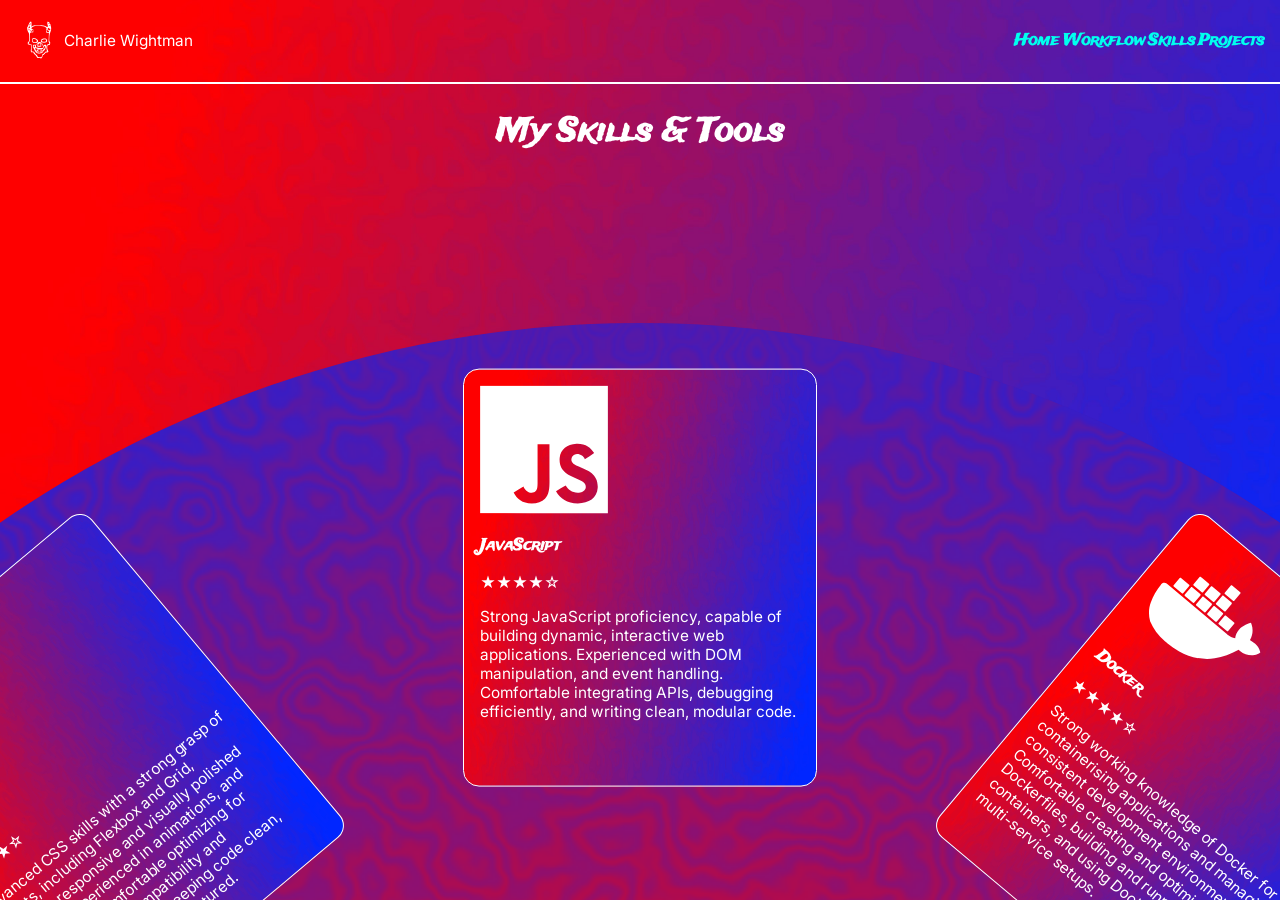
<file: pages/skills.html>
<!DOCTYPE html>
<html lang="en">
<head>
    <meta charset="UTF-8">
    <meta name="viewport" content="width=device-width, initial-scale=1.0">
    <title>Charlie Wightman - My Skills</title>
    <link rel="stylesheet" href="../css/styles.css">
    <link rel="stylesheet" href="../css/skills.css">    
</head>
<body class="skills-page">
   <header>
        <div>
            <svg version="1.1" xmlns="http://www.w3.org/2000/svg" viewBox="0 0 150 150">
                <path d="M0 0 C1.32 0 2.64 0 4 0 C4.71033431 5.52967941 5.30267176 10.49983036 4 16 C4.763125 15.360625 5.52625 14.72125 6.3125 14.0625 C11.820025 9.83579476 17.90914011 10.81616576 24.5625 10.8125 C26.27663086 10.79413086 26.27663086 10.79413086 28.02539062 10.77539062 C36.86024047 10.76023651 45.50580794 10.84774296 53 16 C53.66 16 54.32 16 55 16 C55.33 14.35 55.66 12.7 56 11 C55.01 10.67 54.02 10.34 53 10 C53.66 10 54.32 10 55 10 C54.505 9.01 54.505 9.01 54 8 C53.86584528 5.3276379 53.95681459 2.67749512 54 0 C56.375 0.3125 56.375 0.3125 59 1 C61 4 61 4 61 7 C61.99 7.33 62.98 7.66 64 8 C64 9.32 64 10.64 64 12 C64.350625 12.845625 64.70125 13.69125 65.0625 14.5625 C66.89435951 21.27931822 65.76444999 27.36410053 63.00390625 33.6484375 C60.6930419 39.22955033 60.2378068 44.3819537 60.0625 50.375 C60.00771484 51.34566406 59.95292969 52.31632812 59.89648438 53.31640625 C59.68888577 58.5974235 59.77657869 60.756821 63 65 C62.6875 68.75 62.6875 68.75 62 72 C58.04 72.99 58.04 72.99 54 74 C53.4517596 83.43857544 53.4517596 83.43857544 57 92 C57.33 92.66 57.66 93.32 58 94 C57.01 94 56.02 94 55 94 C55 94.66 55 95.32 55 96 C53.88625 96.0825 52.7725 96.165 51.625 96.25 C47.94246056 96.57873787 47.94246056 96.57873787 46.5625 99.0625 C46.2840625 100.0215625 46.2840625 100.0215625 46 101 C45.34 101 44.68 101 44 101 C44 101.66 44 102.32 44 103 C42.02 103.495 42.02 103.495 40 104 C39.71125 105.093125 39.4225 106.18625 39.125 107.3125 C38 111 38 111 36 114 C33.5 114.3125 33.5 114.3125 31 114 C30.01 113.01 30.01 113.01 29 112 C28.67 112.33 28.34 112.66 28 113 C25.625 113.328125 25.625 113.328125 23 113 C21.375 111.171875 21.375 111.171875 20 108.75 C17.70664615 104.9671483 15.50295607 102.72452138 12 100 C10.6875 97.25 10.6875 97.25 10 95 C7.69 95 5.38 95 3 95 C1.875 88.375 1.875 88.375 3 85 C3.09247381 83.52313889 3.12999071 82.04224499 3.125 80.5625 C3.12757812 79.80066406 3.13015625 79.03882812 3.1328125 78.25390625 C3.00276015 76.04684141 2.60856199 74.12030724 2 72 C0.88625 71.855625 -0.2275 71.71125 -1.375 71.5625 C-5 71 -5 71 -7 70 C-7.1875 67.125 -7.1875 67.125 -7 64 C-6.01 63.34 -5.02 62.68 -4 62 C-2.47906566 57.43719699 -2.77460517 52.90455432 -2.75 48.125 C-2.729375 47.13113281 -2.70875 46.13726562 -2.6875 45.11328125 C-2.65925021 39.83763289 -2.68902476 36.3359946 -6 32 C-8.06785479 27.10692797 -9.65441066 22.36616744 -9 17 C-8.34 16.34 -7.68 15.68 -7 15 C-6.731875 14.154375 -6.46375 13.30875 -6.1875 12.4375 C-4.64501784 7.97242005 -2.37056233 4.07157652 0 0 Z M56 3 C56.33 4.65 56.66 6.3 57 8 C57.33 7.01 57.66 6.02 58 5 C57.34 4.34 56.68 3.68 56 3 Z M1 5 C-0.36176581 6.98075027 -1.69593116 8.98079663 -3 11 C-2.01 11 -1.02 11 0 11 C0.66 9.02 1.32 7.04 2 5 C1.67 5 1.34 5 1 5 Z M59 10 C59 10.99 59 11.98 59 13 C59.66 13 60.32 13 61 13 C60.67 12.01 60.34 11.02 60 10 C59.67 10 59.34 10 59 10 Z M5 19 C4.67 19.99 4.34 20.98 4 22 C5.98 22.66 7.96 23.32 10 24 C10 26.97 10 29.94 10 33 C6.7 33.66 3.4 34.32 0 35 C-0.01981934 35.76666992 -0.03963867 36.53333984 -0.06005859 37.32324219 C-0.15535446 40.79917219 -0.26501598 44.27450506 -0.375 47.75 C-0.4059375 48.9565625 -0.436875 50.163125 -0.46875 51.40625 C-0.52675781 53.14648438 -0.52675781 53.14648438 -0.5859375 54.921875 C-0.63306885 56.52434082 -0.63306885 56.52434082 -0.68115234 58.15917969 C-1.12655168 62.12753088 -2.19657394 64.19657394 -5 67 C-1.55930376 69.29379749 -0.27709699 70 4 70 C4.84191782 72.9248633 5.11819313 75.50741656 5.09765625 78.546875 C5.09443359 79.39121094 5.09121094 80.23554687 5.08789062 81.10546875 C5.07951172 81.97816406 5.07113281 82.85085937 5.0625 83.75 C5.05798828 84.63816406 5.05347656 85.52632813 5.04882812 86.44140625 C5.037074 88.62767329 5.02064249 90.81380179 5 93 C5.92554688 92.92136719 6.85109375 92.84273438 7.8046875 92.76171875 C11 93 11 93 12.7578125 94.64453125 C13.20898438 95.35996094 13.66015625 96.07539062 14.125 96.8125 C16.14723714 99.94868133 18.02751421 101.7735963 21 104 C22.55821895 106.24595139 23.71851404 108.57433015 25 111 C26.670625 110.690625 26.670625 110.690625 28.375 110.375 C29.57125 110.25125 30.7675 110.1275 32 110 C32.99 110.99 32.99 110.99 34 112 C36.83374881 108.79663178 37.5205537 106.21912747 38 102 C39.98 101.505 39.98 101.505 42 101 C42 100.34 42 99.68 42 99 C42.99 98.67 43.98 98.34 45 98 C45.268125 97.34 45.53625 96.68 45.8125 96 C46.4003125 95.01 46.4003125 95.01 47 94 C50.125 93.25 50.125 93.25 53 93 C52.855625 92.38125 52.71125 91.7625 52.5625 91.125 C50.03250478 77.069471 50.03250478 77.069471 53 72 C55.30268125 70.60459639 57.41572499 69.861425 60 69 C60.2773501 65.81509993 60.2773501 65.81509993 58 63 C57.86474609 59.99731445 57.86474609 59.99731445 58.0234375 56.36328125 C58.075 55.06455078 58.1265625 53.76582031 58.1796875 52.42773438 C58.24456451 51.05597882 58.30967163 49.68423413 58.375 48.3125 C58.43325621 46.92907674 58.49055915 45.54561298 58.546875 44.16210938 C58.68852876 40.77422369 58.83996154 37.38705896 59 34 C56.36 34 53.72 34 51 34 C49.81994818 30.31233808 49.79006028 26.84889483 50 23 C50.66 22.01 51.32 21.02 52 20 C47.06255557 14.51395064 42.14079659 13.63722265 35 13 C31.60282513 12.8449042 28.21285715 12.81503569 24.8125 12.8125 C23.49862305 12.79413086 23.49862305 12.79413086 22.15820312 12.77539062 C14.92650339 12.75894248 10.46107556 13.99401407 5 19 Z M-1 14 C-4.22404978 15.66954819 -4.22404978 15.66954819 -4.6875 18.625 C-4.790625 19.40875 -4.89375 20.1925 -5 21 C-3.35 20.01 -1.7 19.02 0 18 C-0.33 16.68 -0.66 15.36 -1 14 Z M57 19 C56.01 20.485 56.01 20.485 55 22 C55.99 23.65 56.98 25.3 58 27 C59.65 26.67 61.3 26.34 63 26 C63 24.68 63 23.36 63 22 C62.38125 21.87625 61.7625 21.7525 61.125 21.625 C59 21 59 21 57 19 Z M-5 24 C-4.34 25.32 -3.68 26.64 -3 28 C-2.67 26.35 -2.34 24.7 -2 23 C-3.2236068 22.9254644 -3.2236068 22.9254644 -5 24 Z M6 25 C5.731875 25.94875 5.46375 26.8975 5.1875 27.875 C4 31 4 31 1 33 C3.40877257 32.88658466 3.40877257 32.88658466 6 32 C7.95335182 29.66209929 7.95335182 29.66209929 9 27 C8.67 26.34 8.34 25.68 8 25 C7.34 25 6.68 25 6 25 Z M51 25 C51.65585189 28.60992379 51.65585189 28.60992379 53 32 C54.98 32 56.96 32 59 32 C59 31.01 59 30.02 59 29 C58.01 28.67 57.02 28.34 56 28 C54.8125 25.9375 54.8125 25.9375 54 24 C52.7763932 23.9254644 52.7763932 23.9254644 51 25 Z M2 26 C1.34 27.32 0.68 28.64 0 30 C0.99 29.67 1.98 29.34 3 29 C2.67 28.01 2.34 27.02 2 26 Z " fill="#FFFFFF" transform="translate(44,18)"></path>
                <path d="M0 0 C0.79953138 3.28696233 1.09658936 4.71023192 0 8 C6.5593163 10.44067583 13.05451138 10.41770071 20 10 C20.66 9.67 21.32 9.34 22 9 C22.12375 8.05125 22.2475 7.1025 22.375 6.125 C23 3 23 3 24.75 1.125 C27.36304771 -0.18152386 29.11533524 -0.24038873 32 0 C31.610606 5.92147422 30.83843669 10.74363577 28 16 C26.68662604 17.0260734 25.35335895 18.02727325 24 19 C23.38125 20.5159375 23.38125 20.5159375 22.75 22.0625 C21 25 21 25 17.375 26.375 C15.92390173 26.62887539 14.46387981 26.83509153 13 27 C12.22527344 27.09410156 11.45054688 27.18820313 10.65234375 27.28515625 C6.71144367 27.5417424 4.64255078 27.4333482 1.3125 25.1875 C-1.38858612 21.46438129 -3.55035228 17.60222385 -5.66796875 13.5234375 C-7.01672337 10.86426886 -7.01672337 10.86426886 -9 8 C-9.07905064 5.66800612 -9.08798769 3.33167378 -9 1 C-6.04335481 -0.4783226 -3.25770263 -0.06032783 0 0 Z M-7 3 C-6.67 4.65 -6.34 6.3 -6 8 C-5.01 7.67 -4.02 7.34 -3 7 C-2.67 5.35 -2.34 3.7 -2 2 C-4.9254644 1.7763932 -4.9254644 1.7763932 -7 3 Z M28 4 C27.01 4.33 26.02 4.66 25 5 C23.77030122 8.51190809 23.77030122 8.51190809 23 12 C21.35 12.33 19.7 12.66 18 13 C18.66 14.32 19.32 15.64 20 17 C20.66 17 21.32 17 22 17 C22 16.34 22 15.68 22 15 C22.598125 14.79375 23.19625 14.5875 23.8125 14.375 C26.86989799 12.45320698 27.71312126 10.31879254 29 7 C28.67 6.01 28.34 5.02 28 4 Z M-3 11 C-1.68 13.64 -0.36 16.28 1 19 C1.66 18.67 2.32 18.34 3 18 C3 17.34 3 16.68 3 16 C4.32 15.34 5.64 14.68 7 14 C3.99382731 10.99382731 1.17618402 11.40414684 -3 11 Z M8 14 C7.01 15.485 7.01 15.485 6 17 C6.33 17.66 6.66 18.32 7 19 C7.66 19 8.32 19 9 19 C9 17.35 9 15.7 9 14 C8.67 14 8.34 14 8 14 Z M10 14 C10 15.65 10 17.3 10 19 C10.99 19 11.98 19 13 19 C13 17.68 13 16.36 13 15 C12.01 14.67 11.02 14.34 10 14 Z M14 14 C14 15.65 14 17.3 14 19 C15.32 18.67 16.64 18.34 18 18 C17.67 16.68 17.34 15.36 17 14 C16.01 14 15.02 14 14 14 Z M19 18 C18.67 19.65 18.34 21.3 18 23 C19.54166642 21.62514468 19.54166642 21.62514468 21 20 C21 19.34 21 18.68 21 18 C20.34 18 19.68 18 19 18 Z M3 19 C3 20.32 3 21.64 3 23 C3.66 23.33 4.32 23.66 5 24 C5.33 22.68 5.66 21.36 6 20 C5.01 19.67 4.02 19.34 3 19 Z M7 20 C6.67 21.65 6.34 23.3 6 25 C6.66 25 7.32 25 8 25 C8.33 23.35 8.66 21.7 9 20 C8.34 20 7.68 20 7 20 Z M10 20 C9.67 21.65 9.34 23.3 9 25 C10.32 24.67 11.64 24.34 13 24 C13 22.68 13 21.36 13 20 C12.01 20 11.02 20 10 20 Z M14 20 C14 21.32 14 22.64 14 24 C14.99 24 15.98 24 17 24 C17 22.68 17 21.36 17 20 C16.01 20 15.02 20 14 20 Z " fill="#FFFFFF" transform="translate(62,90)"></path>
                <path d="M0 0 C5.23297795 0.5232978 8.0328457 2.6578457 11.6875 6.3125 C12.75 8.375 12.75 8.375 12.75 11 C11.75 13.375 11.75 13.375 9.6875 14.6875 C5.19829154 15.73816581 0.7448268 16.4548008 -3.47265625 14.171875 C-5.25 12.375 -5.25 12.375 -5.7109375 9.96484375 C-5.68257812 9.08957031 -5.65421875 8.21429688 -5.625 7.3125 C-5.61210938 6.43464844 -5.59921875 5.55679688 -5.5859375 4.65234375 C-5.02239858 0.83207409 -3.71740253 0.42893106 0 0 Z M-1.25 2.375 C-3.53930236 4.25638759 -3.53930236 4.25638759 -3.625 7.3125 C-3.52922547 10.39933444 -3.52922547 10.39933444 -1.625 12.3125 C1.54531594 13.73079924 3.43784001 13.23904174 6.75 12.375 C7.41 12.045 8.07 11.715 8.75 11.375 C8.79510361 8.99602997 8.79510361 8.99602997 7.75 6.375 C5.09257905 4.2851187 2.21449449 2.375 -1.25 2.375 Z " fill="#FFFFFF" transform="translate(56.25,68.625)"></path>
                <path d="M0 0 C2.54580552 2.08293179 2.87753073 3.37234501 3.5 6.5625 C3 9 3 9 1.0625 10.8125 C-4.04830626 12.7942412 -8.87047232 12.69535598 -14.0625 11 C-14.701875 10.67 -15.34125 10.34 -16 10 C-16.25 7.1875 -16.25 7.1875 -16 4 C-11.60317239 -0.39682761 -5.91380173 -0.79291196 0 0 Z M-13 5 C-13.33 5.66 -13.66 6.32 -14 7 C-9.22169095 9.91360308 -6.44893869 10.19876651 -1 9 C-0.30840599 7.15274948 -0.30840599 7.15274948 0 5 C-0.66 4.01 -1.32 3.02 -2 2 C-6.35040772 1.27493205 -9.29050036 2.80802294 -13 5 Z " fill="#FFFFFF" transform="translate(94,71)"></path>
                <path d="M0 0 C2.31 0 4.62 0 7 0 C8.5912689 4.873261 9.21192221 8.80790596 9 14 C4.9472484 14.98248524 1.16138263 15.08159574 -3 15 C-3.36263859 9.1977825 -2.25684543 5.36000789 0 0 Z M0 7 C-0.88658466 9.59122743 -0.88658466 9.59122743 -1 12 C1.64 12 4.28 12 7 12 C6.67 9.36 6.34 6.72 6 4 C3.61921606 4 1.82996365 5.67327635 0 7 Z " fill="#FFFFFF" transform="translate(70,81)"></path>
                <path d="M0 0 C2.61047801 1.305239 2.68066423 2.35826574 3.625 5.0625 C3.88539062 5.79597656 4.14578125 6.52945313 4.4140625 7.28515625 C4.60742188 7.85105469 4.80078125 8.41695312 5 9 C4.34 9 3.68 9 3 9 C0 2.25 0 2.25 0 0 Z " fill="#FFFFFF" transform="translate(79,83)"></path>
                <path d="M0 0 C0.33 0.99 0.66 1.98 1 3 C-0.9375 5.6875 -0.9375 5.6875 -3 8 C-2.45276317 4.62537285 -1.9451 2.91765 0 0 Z " fill="#FFFFFF" transform="translate(67,83)"></path>
            </svg>
            <p>Charlie Wightman</p>
        </div>
        <ul>
            <li><a href="../index.html">Home</a></li>
            <li><a href="workflow.html">Workflow</a></li>
            <li><a href="#">Skills</a></li>
            <li><a href="projects.html">Projects</a></li>
        </ul>
    </header>
    <main>
        <h1>My Skills & Tools</h1>
        <section class="skills-wheel">
            <article class="card skill" tabindex="0">
                <svg fill="#000000" version="1.1" xmlns="http://www.w3.org/2000/svg" xmlns:xlink="http://www.w3.org/1999/xlink" width="800px" height="800px" viewBox="0 0 512 512" enable-background="new 0 0 512 512" xml:space="preserve">
                    <g id="5151e0c8492e5103c096af88a51e75c7">
                        <path display="inline" fill-rule="evenodd" clip-rule="evenodd" d="M1.008,0.5C0.438,0.583,0.48,1.27,0.521,1.958
                        c0,169.668,0,339.31,0,508.974c169.364,1.135,340.808,0.162,510.979,0.486c0-170.309,0-340.61,0-510.918
                        C341.342,0.5,171.167,0.5,1.008,0.5z M259.893,452.167c-11.822,11.919-30.478,18.938-53.429,18.938
                        c-37.643,0-58.543-18.34-71.884-43.711c12.842-8.2,25.966-16.122,39.344-23.795c5.456,15.262,23.886,32.42,44.683,21.857
                        c13.183-6.699,11.661-27.01,11.661-49.054c0-45.773,0-98.578,0-139.872c-0.042-0.688-0.083-1.375,0.482-1.458
                        c15.707,0,31.413,0,47.116,0c0,36.788,0,78.402,0,117.529C277.866,395.199,280.91,430.988,259.893,452.167z M470.696,409.917
                        c-2.674,39.884-35.243,61.063-79.17,61.188c-43.062,0.124-70.624-19.013-87.433-48.567c12.085-8.317,25.778-15.017,38.375-22.822
                        c10.08,15.761,27.537,30.91,53.429,28.652c16.131-1.406,34.856-14.555,24.285-34.482c-5.127-9.66-17.516-14.567-28.656-19.425
                        c-35.352-15.424-76.828-29.571-72.861-84.992c1.327-18.514,9.852-31.525,20.889-40.796c11.311-9.5,26.46-15.867,46.629-16.511
                        c36.629-1.173,56.723,15.12,70.429,37.884c-11.664,8.891-24.514,16.608-37.401,24.281c-4.229-12.995-24.644-25.658-41.772-17.969
                        c-7.789,3.493-14.788,13.761-10.684,26.224c3.66,11.115,18.589,17.199,30.599,22.344
                        C433.706,340.486,474.331,355.693,470.696,409.917z"></path>
                    </g>
                </svg>
                <h2>JavaScript</h2>
                <p>★★★★☆</p>
                <p>Strong JavaScript proficiency, capable of building dynamic, interactive web applications. Experienced with DOM manipulation, and event handling. Comfortable integrating APIs, debugging efficiently, and writing clean, modular code.</p>
            </article>

            <article class="card skill" tabindex="0">
                <svg fill="#000000" width="800px" height="800px" viewBox="0 0 32 32" version="1.1" xmlns="http://www.w3.org/2000/svg">
                    <title>docker</title>
                    <path d="M30.679 13.367c-0.613-0.404-1.366-0.645-2.175-0.645-0.093 0-0.185 0.003-0.276 0.009l0.012-0.001c-0.446 0.001-0.882 0.041-1.306 0.115l0.046-0.007c-0.235-1.357-1.025-2.495-2.122-3.191l-0.019-0.011-0.429-0.248-0.282 0.408c-0.336 0.512-0.599 1.108-0.756 1.745l-0.008 0.039c-0.089 0.324-0.14 0.696-0.14 1.080 0 0.831 0.24 1.605 0.654 2.258l-0.010-0.017c-0.637 0.299-1.381 0.488-2.164 0.524l-0.013 0h-19.729c-0.516 0.001-0.934 0.418-0.936 0.933v0c-0.001 0.056-0.001 0.123-0.001 0.19 0 1.751 0.317 3.428 0.897 4.977l-0.032-0.098c0.558 1.633 1.612 2.975 2.98 3.881l0.028 0.017c1.744 0.903 3.808 1.432 5.995 1.432 0.207 0 0.412-0.005 0.617-0.014l-0.029 0.001c0.018 0 0.039 0 0.060 0 1.272 0 2.515-0.121 3.72-0.352l-0.123 0.020c1.795-0.336 3.395-0.939 4.845-1.773l-0.074 0.039c1.257-0.735 2.331-1.621 3.245-2.652l0.012-0.014c1.325-1.56 2.403-3.381 3.145-5.365l0.041-0.125h0.276c0.055 0.002 0.119 0.004 0.183 0.004 1.226 0 2.34-0.481 3.163-1.265l-0.002 0.002c0.377-0.358 0.676-0.793 0.873-1.281l0.009-0.024 0.122-0.359zM3.79 14.849h2.646c0.127-0.001 0.23-0.104 0.23-0.231 0 0 0 0 0 0v0-2.355c0-0 0-0.001 0-0.001 0-0.127-0.103-0.23-0.23-0.231h-2.646c-0.127 0.001-0.23 0.104-0.23 0.231v0 2.356c0 0 0 0 0 0.001 0 0.127 0.103 0.23 0.23 0.23 0 0 0 0 0.001 0h-0zM7.434 14.849h2.644c0.127 0 0.231-0.103 0.231-0.231 0 0 0 0 0-0v0-2.355c0-0 0-0.001 0-0.001 0-0.127-0.103-0.23-0.23-0.231h-2.646c-0 0-0 0-0 0-0.128 0-0.232 0.104-0.232 0.232 0 0 0 0 0 0v0 2.355c0.001 0.128 0.104 0.231 0.232 0.231v0zM11.132 14.849h2.646c0.127-0.001 0.23-0.104 0.23-0.231 0 0 0 0 0 0v0-2.355c0-0 0-0.001 0-0.001 0-0.127-0.103-0.23-0.23-0.231h-2.646c-0.127 0.001-0.23 0.104-0.23 0.231v0 2.356c0 0.127 0.103 0.231 0.231 0.231v0zM14.788 14.849h2.643c0 0 0 0 0 0 0.128 0 0.231-0.103 0.232-0.231v-2.355c0-0 0-0 0-0 0-0.128-0.104-0.232-0.232-0.232-0 0-0 0-0 0h-2.643c-0.127 0-0.231 0.103-0.231 0.231v0 2.356c0 0 0 0 0 0.001 0 0.127 0.103 0.23 0.23 0.23 0 0 0 0 0.001 0h-0zM7.434 11.461h2.644c0.128-0.001 0.231-0.104 0.231-0.232 0 0 0 0 0 0v0-2.355c0 0 0 0 0-0 0-0.127-0.103-0.231-0.231-0.231h-2.644c-0.128 0-0.231 0.103-0.232 0.231v2.355c0.001 0.128 0.104 0.231 0.232 0.232h0zM11.132 11.461h2.646c0.127-0.001 0.23-0.105 0.23-0.232v0-2.355c0 0 0 0 0-0 0-0.127-0.103-0.231-0.231-0.231h-2.643c-0.127 0-0.231 0.103-0.231 0.231 0 0 0 0 0 0v0 2.355c0.001 0.128 0.103 0.231 0.231 0.232h0zM14.788 11.461h2.643c0.128-0.001 0.231-0.104 0.232-0.232v-2.355c-0.001-0.128-0.104-0.231-0.232-0.231h-2.643c-0.127 0-0.231 0.103-0.231 0.231 0 0 0 0 0 0v0 2.355c0 0.128 0.103 0.231 0.231 0.232h0zM14.788 8.073h2.643c0 0 0 0 0 0 0.128 0 0.232-0.104 0.232-0.232 0-0 0-0 0-0v0-2.356c-0.001-0.128-0.104-0.231-0.232-0.231 0 0-0 0-0 0h-2.643c-0.127 0-0.231 0.103-0.231 0.231v0 2.356c0 0 0 0 0 0.001 0 0.127 0.103 0.23 0.23 0.23 0 0 0 0 0.001 0h-0zM18.475 14.849h2.644c0 0 0 0 0 0 0.128 0 0.231-0.103 0.232-0.231v-2.355c0-0 0-0 0-0 0-0.128-0.104-0.232-0.232-0.232-0 0-0 0-0 0h-2.644c0 0 0 0-0 0-0.128 0-0.231 0.103-0.231 0.231v2.356c0 0.127 0.103 0.231 0.231 0.231v0z"></path>
                </svg>
                <h2>Docker</h2>
                <p>★★★★☆</p>
                <p>Strong working knowledge of Docker for containerising applications and managing consistent development environments. Comfortable creating and optimising Dockerfiles, building and running containers, and using Docker Compose for multi-service setups.</p>
            </article>

            <article class="card skill" tabindex="0">
                <svg fill="#000000" width="800px" height="800px" viewBox="0 0 32 32" version="1.1" xmlns="http://www.w3.org/2000/svg">
                    <title>laravel</title>
                    <path d="M13.143 23.585l10.46-5.97-4.752-2.736-10.453 6.019zM24.084 11.374l-4.757-2.736v5.417l4.758 2.737zM24.559 5.078l-4.756 2.736 4.756 2.736 4.755-2.737zM9.911 18.928l2.76-1.589v-11.934l-4.758 2.738v11.934zM7.437 1.846l-4.756 2.737 4.756 2.737 4.753-2.737zM2.204 5.406v18.452l10.464 6.022v-5.471l-5.472-3.096c-0.018-0.013-0.032-0.027-0.051-0.039-0.014-0.013-0.030-0.023-0.044-0.034l-0.001-0.003c-0.015-0.015-0.028-0.031-0.039-0.049l-0.001-0.001c-0.014-0.013-0.025-0.028-0.035-0.045l-0.001-0.001h-0.003c-0.008-0.015-0.016-0.035-0.024-0.055l-0.001-0.004c-0.007-0.015-0.015-0.032-0.022-0.051l-0.001-0.003c-0.004-0.020-0.008-0.045-0.010-0.070l-0-0.002c-0.003-0.015-0.006-0.033-0.008-0.051l-0-0.001v-12.759l-2.757-1.59zM24.085 23.857v-5.422l-10.464 5.974v5.47zM29.789 14.055v-5.417l-4.756 2.737v5.417zM30.725 7.69c0.011 0.038 0.018 0.081 0.018 0.126v0 6.513c-0 0.176-0.095 0.329-0.237 0.411l-0.002 0.001-5.468 3.149v6.241c-0 0.175-0.095 0.328-0.236 0.411l-0.002 0.001-11.416 6.57c-0.024 0.013-0.052 0.025-0.081 0.033l-0.003 0.001-0.030 0.013c-0.036 0.011-0.078 0.017-0.121 0.017s-0.085-0.006-0.125-0.018l0.003 0.001c-0.015-0.004-0.027-0.009-0.039-0.016l0.001 0.001c-0.031-0.011-0.057-0.021-0.082-0.033l0.004 0.002-11.413-6.57c-0.144-0.084-0.239-0.237-0.239-0.412v0-19.548c0-0.044 0.007-0.087 0.019-0.127l-0.001 0.003c0.004-0.015 0.013-0.025 0.018-0.040 0.009-0.029 0.019-0.053 0.030-0.076l-0.001 0.003c0.008-0.016 0.018-0.030 0.029-0.042l-0 0 0.042-0.057 0.047-0.034c0.018-0.015 0.034-0.030 0.052-0.043h0.001l5.708-3.285c0.068-0.040 0.15-0.064 0.237-0.064s0.169 0.024 0.239 0.065l-0.002-0.001 5.71 3.285c0.019 0.013 0.035 0.027 0.051 0.042l-0-0 0.048 0.034c0.016 0.018 0.025 0.038 0.042 0.057 0.012 0.012 0.022 0.026 0.031 0.041l0.001 0.001c0.010 0.020 0.020 0.044 0.029 0.069l0.001 0.004 0.016 0.040c0.011 0.035 0.018 0.076 0.018 0.118 0 0.002 0 0.004-0 0.006v-0 12.208l4.756-2.737v-6.241c0-0.001 0-0.002 0-0.002 0-0.043 0.006-0.085 0.017-0.125l-0.001 0.003c0.004-0.013 0.013-0.025 0.016-0.040 0.010-0.030 0.020-0.054 0.032-0.078l-0.002 0.004c0.009-0.015 0.023-0.025 0.032-0.042 0.015-0.019 0.027-0.038 0.042-0.054 0.014-0.013 0.029-0.025 0.045-0.035l0.001-0.001c0.018-0.013 0.033-0.029 0.052-0.040h0.001l5.708-3.286c0.068-0.040 0.15-0.064 0.237-0.064s0.169 0.024 0.239 0.065l-0.002-0.001 5.708 3.286c0.020 0.013 0.034 0.027 0.053 0.039 0.015 0.013 0.032 0.023 0.046 0.035 0.016 0.018 0.028 0.038 0.043 0.056 0.011 0.012 0.021 0.026 0.030 0.040l0.001 0.001c0.012 0.022 0.022 0.047 0.030 0.073l0.001 0.003c0.008 0.012 0.014 0.025 0.019 0.039l0 0.001z"></path>
                </svg>
                <h2>Laravel</h2>
                <p>★★★★☆</p>
                <p>Strong working knowledge of Laravel for building robust, maintainable web applications. Comfortable with MVC architecture, routing, middleware, and Eloquent ORM for database interactions. Able to structure clean, scalable codebases and integrate third-party services.</p>
            </article>

            <article class="card skill" tabindex="0">
                <svg width="800px" height="800px" viewBox="0 0 20 20" version="1.1" xmlns="http://www.w3.org/2000/svg" xmlns:xlink="http://www.w3.org/1999/xlink">
                    <title>github [#142]</title>
                    <desc>Created with Sketch.</desc>
                    <defs></defs>
                    <g id="Page-1" stroke="none" stroke-width="1" fill="none" fill-rule="evenodd">
                        <g id="Dribbble-Light-Preview" transform="translate(-140.000000, -7559.000000)" fill="#000000">
                            <g id="icons" transform="translate(56.000000, 160.000000)">
                                <path d="M94,7399 C99.523,7399 104,7403.59 104,7409.253 C104,7413.782 101.138,7417.624 97.167,7418.981 C96.66,7419.082 96.48,7418.762 96.48,7418.489 C96.48,7418.151 96.492,7417.047 96.492,7415.675 C96.492,7414.719 96.172,7414.095 95.813,7413.777 C98.04,7413.523 100.38,7412.656 100.38,7408.718 C100.38,7407.598 99.992,7406.684 99.35,7405.966 C99.454,7405.707 99.797,7404.664 99.252,7403.252 C99.252,7403.252 98.414,7402.977 96.505,7404.303 C95.706,7404.076 94.85,7403.962 94,7403.958 C93.15,7403.962 92.295,7404.076 91.497,7404.303 C89.586,7402.977 88.746,7403.252 88.746,7403.252 C88.203,7404.664 88.546,7405.707 88.649,7405.966 C88.01,7406.684 87.619,7407.598 87.619,7408.718 C87.619,7412.646 89.954,7413.526 92.175,7413.785 C91.889,7414.041 91.63,7414.493 91.54,7415.156 C90.97,7415.418 89.522,7415.871 88.63,7414.304 C88.63,7414.304 88.101,7413.319 87.097,7413.247 C87.097,7413.247 86.122,7413.234 87.029,7413.87 C87.029,7413.87 87.684,7414.185 88.139,7415.37 C88.139,7415.37 88.726,7417.2 91.508,7416.58 C91.513,7417.437 91.522,7418.245 91.522,7418.489 C91.522,7418.76 91.338,7419.077 90.839,7418.982 C86.865,7417.627 84,7413.783 84,7409.253 C84,7403.59 88.478,7399 94,7399" id="github-[#142]"></path>
                            </g>
                        </g>
                    </g>
                </svg>
                <h2>Github</h2>
                <p>★★★★☆</p>
                <p>Strong working knowledge of GitHub for version control and collaborative development. Comfortable managing repositories, and pull requests, as well as reviewing code and resolving merge conflicts. Experienced in maintaining clear commit histories and collaborating effectively.</p>
            </article>

            <article class="card skill" tabindex="0">
                <svg width="800px" height="800px" viewBox="0 0 48 48" xmlns="http://www.w3.org/2000/svg">
                    <title>accessibility-cognitive-disability-solid</title>
                    <g id="Layer_2" data-name="Layer 2">
                        <g id="invisible_box" data-name="invisible box">
                            <rect width="48" height="48" fill="none"></rect>
                        </g>
                        <g id="Q3_icons" data-name="Q3 icons">
                            <path d="M44.6,25.1A64.9,64.9,0,0,1,40,17.9C38.5,7.2,32.4,1.8,21.8,2c-6,.1-11,2.1-14.3,5.8s-4.8,8.5-4.4,14A17,17,0,0,0,7.2,32.6c2.6,3.3,3,3.8,1.9,8A1.9,1.9,0,0,0,10.5,43l19.3,3a2,2,0,0,0,2-2V41.3c2.4,0,5.1-.3,6.8-2s1.8-4.5,1.7-8.6V29.3l3.3-1.1a2.1,2.1,0,0,0,1.3-1.3A2,2,0,0,0,44.6,25.1ZM26.9,18.3l-2.2.5-.4,1,1.2,1.9a7.7,7.7,0,0,1-1.8,1.8l-1.9-1.2-1,.4-.5,2.2H17.7l-.5-2.2-1-.4-1.9,1.2a7.7,7.7,0,0,1-1.8-1.8l1.2-1.9-.4-1-2.2-.5A5.7,5.7,0,0,1,11,17a5.7,5.7,0,0,1,.1-1.3l2.2-.5.4-1-1.2-1.9a7.7,7.7,0,0,1,1.8-1.8l1.9,1.2,1-.4.5-2.2h2.6l.5,2.2,1,.4,1.9-1.2a7.7,7.7,0,0,1,1.8,1.8l-1.2,1.9.4,1,2.2.5A5.7,5.7,0,0,1,27,17,5.7,5.7,0,0,1,26.9,18.3ZM19,15a2,2,0,1,0,2,2A2,2,0,0,0,19,15Z"></path>
                        </g>
                    </g>
                </svg>
                <h2>Accessibility</h2>
                <p>★★★★☆</p>
                <p>Experienced in considering colour contrast, typography, spacing, and interaction patterns to meet accessibility standards such as WCAG. Able to design with diverse user needs in mind, including screen reader compatibility and keyboard navigation.</p>
            </article>

            <article class="card skill" tabindex="0">
                <svg width="800px" height="800px" viewBox="0 0 24 24" fill="none" xmlns="http://www.w3.org/2000/svg">
                    <path fill-rule="evenodd" clip-rule="evenodd" d="M8.66699 9.41667C7.24021 9.41667 6.08366 10.5731 6.08366 11.9998C6.08366 13.4266 7.24026 14.5832 8.66699 14.5832H11.2503V12.0519C11.2501 12.0346 11.25 12.0172 11.25 11.9998C11.25 11.9825 11.2501 11.9651 11.2503 11.9478V9.41667H8.66699ZM11.2503 7.91667H8.66699C7.24026 7.91667 6.08366 6.76007 6.08366 5.33333C6.08366 3.9066 7.24026 2.75 8.66699 2.75H11.2503V7.91667ZM12.7503 2.75V7.91663L15.333 7.9165C16.7597 7.9165 17.9167 6.76002 17.9167 5.33333C17.9167 3.9066 16.7601 2.75 15.3333 2.75H12.7503ZM15.3331 9.4165C13.9203 9.41664 12.7724 10.5509 12.7503 11.9584V12.0412C12.7724 13.4489 13.9204 14.5832 15.3333 14.5832C16.7601 14.5832 17.9167 13.4266 17.9167 11.9998C17.9167 10.5731 16.7598 9.41652 15.3331 9.4165ZM8.66699 16.0832C7.2403 16.0832 6.0835 17.24 6.0835 18.6668C6.0835 20.0936 7.24009 21.2502 8.66683 21.2502C10.0936 21.2502 11.2502 20.0936 11.2502 18.6668L11.2503 16.0832H8.66699Z" fill="#1C274C"></path>
                </svg>
                <h2>Figma</h2>
                <p>★★★★☆</p>
                <p>Strong working knowledge of Figma for UI/UX design, including creating wireframes, high-fidelity prototypes, and interactive prototypes. Comfortable using components, auto layout, and design systems to build scalable and consistent interfaces.</p>
            </article>

            <article class="card skill" tabindex="0">
                <svg width="800px" height="800px" viewBox="-1 0 20 20" version="1.1" xmlns="http://www.w3.org/2000/svg" xmlns:xlink="http://www.w3.org/1999/xlink">
                    <title>html [#124]</title>
                    <desc>Created with Sketch.</desc>
                    <defs></defs>
                    <g id="Page-1" stroke="none" stroke-width="1" fill="none" fill-rule="evenodd">
                        <g id="Dribbble-Light-Preview" transform="translate(-61.000000, -7639.000000)" fill="#000000">
                            <g id="icons" transform="translate(56.000000, 160.000000)">
                                <path d="M19.4350881,7485 L19.4279481,7485 L10.8119794,7485 L11.0180201,7487 L19.2300674,7487 C19.109707,7488.752 18.7455658,7492.464 18.6119454,7494.153 L13.99949,7495.451 L13.99949,7495.455 L13.98929,7495.46 L9.37377458,7493.836 L9.05757353,7490 L11.3199411,7490 L11.4800816,7492.063 L13.99337,7493 L13.99949,7493 L16.5086984,7492.1 L16.7667592,7489 L8.95659319,7489 C8.91885306,7488.599 8.43333144,7483.392 8.34867116,7483 L19.6370488,7483 C19.5738086,7483.66 19.5095484,7484.338 19.4350881,7485 L19.4350881,7485 Z M5,7479 L6.63812546,7497.148 L13.98929,7499 L21.3598345,7497.111 L23,7479 L5,7479 Z" id="html-[#124]"></path>
                            </g>
                        </g>
                    </g>
                </svg>
                <h2>HTML5</h2>
                <p>★★★★☆</p>
                <p>Strong proficiency in HTML5, building responsive, semantic, and accessible web structures. Comfortable with modern standards, and clean markup practices. Able to translate designs into efficient layouts and collaborate with CSS and JavaScript workflows.</p>
            </article>

            <article class="card skill" tabindex="0">
                <svg version="1.1" id="Uploaded to svgrepo.com" xmlns="http://www.w3.org/2000/svg" xmlns:xlink="http://www.w3.org/1999/xlink" width="800px" height="800px" viewBox="0 0 32 32" xml:space="preserve">
                    <style type="text/css">
                        .stone_een{fill:#0B1719;}
                    </style>
                    <path class="stone_een" d="M15,10h2v2h-2V10z M6.5,10C6.224,10,6,10.224,6,10.5S6.224,11,6.5,11S7,10.776,7,10.5S6.776,10,6.5,10z
                    M21.5,29H20v-2h-8v2h-1.5c-0.276,0-0.5,0.224-0.5,0.5c0,0.276,0.224,0.5,0.5,0.5h11c0.276,0,0.5-0.224,0.5-0.5
                    C22,29.224,21.776,29,21.5,29z M32,7v16c0,1.657-1.343,3-3,3H3c-1.657,0-3-1.343-3-3V7c0-1.657,1.343-3,3-3h26
                    C30.657,4,32,5.343,32,7z M26.966,10.174c-0.12-0.572-0.587-1.03-1.16-1.144c-0.782-0.154-1.475,0.3-1.713,0.97H18V9h-4v1H7.908
                    C7.67,9.33,6.976,8.876,6.195,9.03c-0.573,0.113-1.04,0.572-1.16,1.144C4.83,11.145,5.565,12,6.5,12c0.652,0,1.202-0.419,1.408-1H14
                    v0.224c-4.388,0.897-7.745,4.658-7.986,9.246C5.999,20.757,6.227,21,6.515,21h0c0.263,0,0.484-0.204,0.497-0.467
                    c0.209-4.065,3.134-7.41,6.988-8.289V13h4v-0.757c3.854,0.88,6.779,4.225,6.988,8.289C25.002,20.796,25.222,21,25.485,21h0
                    c0.288,0,0.516-0.243,0.501-0.53c-0.241-4.588-3.598-8.349-7.986-9.246V11h6.092c0.207,0.581,0.756,1,1.408,1
                    C26.435,12,27.17,11.145,26.966,10.174z M25.5,10c-0.276,0-0.5,0.224-0.5,0.5s0.224,0.5,0.5,0.5s0.5-0.224,0.5-0.5
                    S25.776,10,25.5,10z"></path>
                </svg>
                <h2>Prototyping</h2>
                <p>★★★★☆</p>
                <p>Confident in creating interactive prototypes that effectively communicate user flows and design intent. Skilled in linking screens, building transitions, and simulating realistic user interactions to test usability and gather feedback.</p>
            </article>

            <article class="card skill" tabindex="0">
                <svg fill="#000000" width="800px" height="800px" viewBox="0 0 32 32" version="1.1" xmlns="http://www.w3.org/2000/svg">
                    <title>css3</title>
                    <path d="M24.235 6.519l-16.47-0.004 0.266 3.277 12.653 0.002-0.319 3.394h-8.298l0.3 3.215h7.725l-0.457 4.403-3.636 1.005-3.694-1.012-0.235-2.637h-3.262l0.362 4.817 6.829 2.128 6.714-1.912 1.521-16.675zM2.879 1.004h26.242l-2.387 26.946-10.763 3.045-10.703-3.047z"></path>
                </svg>
                <h2>CSS3</h2>
                <p>★★★★☆</p>
                <p>Advanced CSS skills with a strong grasp of layouts, including Flexbox and Grid, enabling responsive and visually polished designs. Experienced in animations, and transitions. Comfortable optimizing for cross-browser compatibility and performance, while keeping code clean, reusable, and well-structured.</p>
            </article>
        </section>
    </main>
    <footer>

    </footer>
</body>
</html>
</file>
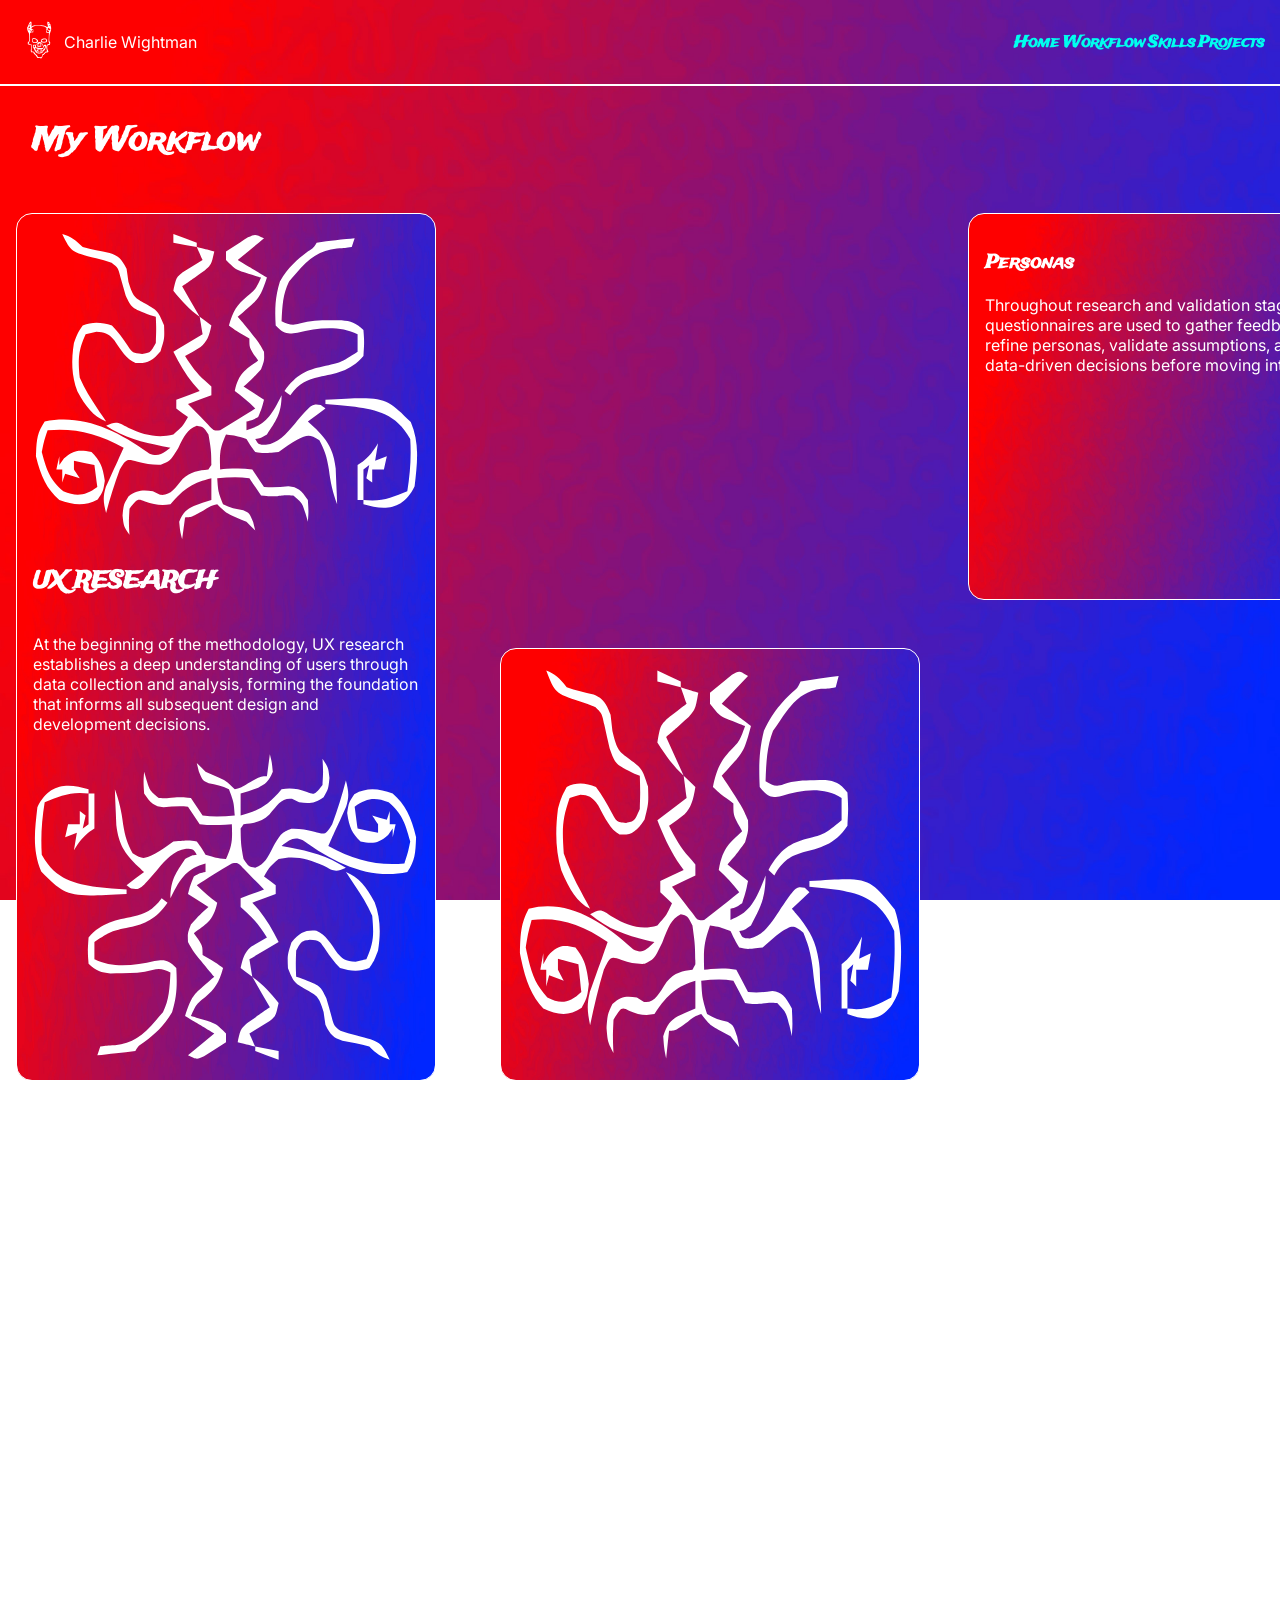
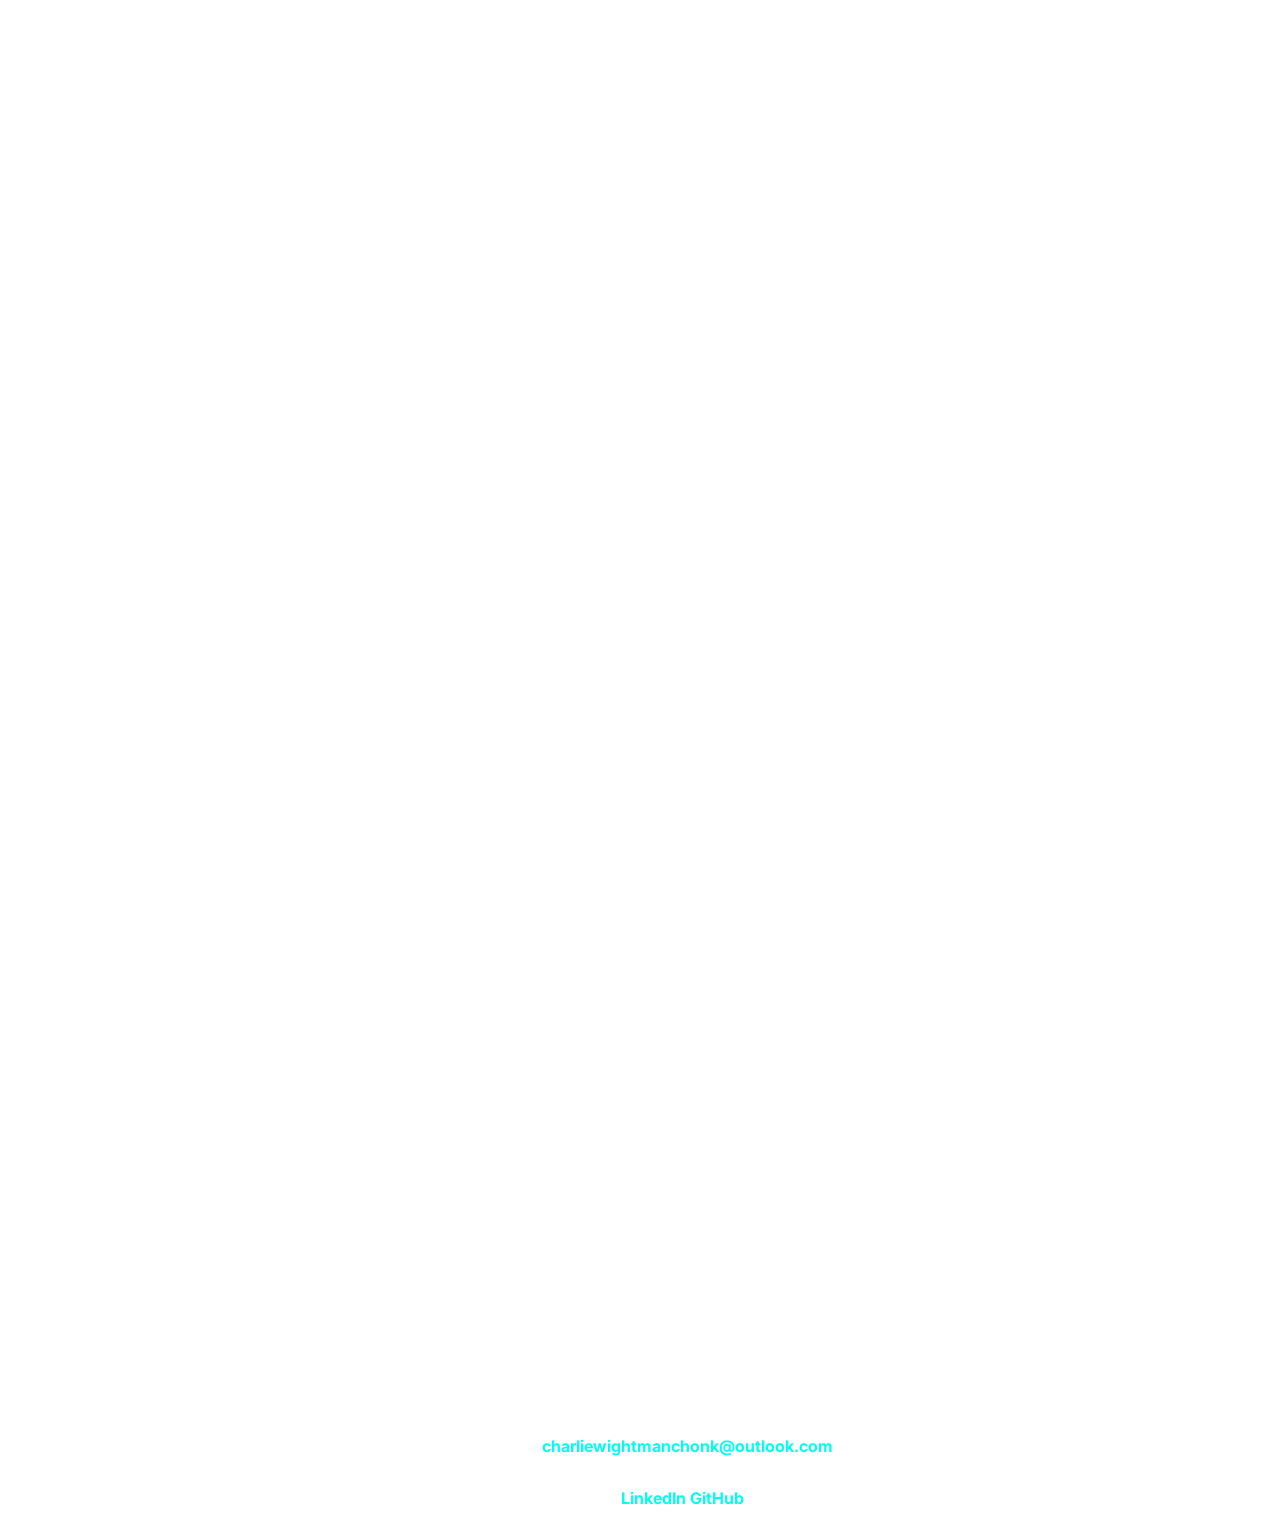
<file: pages/workflow.html>
<!DOCTYPE html>
<html lang="en">
<head>
    <meta charset="UTF-8">
    <meta name="viewport" content="width=device-width, initial-scale=1.0">
    <link rel="stylesheet" href="../css/styles.css">
    <link rel="stylesheet" href="../css/workflow.css">
    <title>My Workflow</title>
</head>
<body>
    <header>
        <div>
            <svg version="1.1" xmlns="http://www.w3.org/2000/svg" viewBox="0 0 150 150">
                <path d="M0 0 C1.32 0 2.64 0 4 0 C4.71033431 5.52967941 5.30267176 10.49983036 4 16 C4.763125 15.360625 5.52625 14.72125 6.3125 14.0625 C11.820025 9.83579476 17.90914011 10.81616576 24.5625 10.8125 C26.27663086 10.79413086 26.27663086 10.79413086 28.02539062 10.77539062 C36.86024047 10.76023651 45.50580794 10.84774296 53 16 C53.66 16 54.32 16 55 16 C55.33 14.35 55.66 12.7 56 11 C55.01 10.67 54.02 10.34 53 10 C53.66 10 54.32 10 55 10 C54.505 9.01 54.505 9.01 54 8 C53.86584528 5.3276379 53.95681459 2.67749512 54 0 C56.375 0.3125 56.375 0.3125 59 1 C61 4 61 4 61 7 C61.99 7.33 62.98 7.66 64 8 C64 9.32 64 10.64 64 12 C64.350625 12.845625 64.70125 13.69125 65.0625 14.5625 C66.89435951 21.27931822 65.76444999 27.36410053 63.00390625 33.6484375 C60.6930419 39.22955033 60.2378068 44.3819537 60.0625 50.375 C60.00771484 51.34566406 59.95292969 52.31632812 59.89648438 53.31640625 C59.68888577 58.5974235 59.77657869 60.756821 63 65 C62.6875 68.75 62.6875 68.75 62 72 C58.04 72.99 58.04 72.99 54 74 C53.4517596 83.43857544 53.4517596 83.43857544 57 92 C57.33 92.66 57.66 93.32 58 94 C57.01 94 56.02 94 55 94 C55 94.66 55 95.32 55 96 C53.88625 96.0825 52.7725 96.165 51.625 96.25 C47.94246056 96.57873787 47.94246056 96.57873787 46.5625 99.0625 C46.2840625 100.0215625 46.2840625 100.0215625 46 101 C45.34 101 44.68 101 44 101 C44 101.66 44 102.32 44 103 C42.02 103.495 42.02 103.495 40 104 C39.71125 105.093125 39.4225 106.18625 39.125 107.3125 C38 111 38 111 36 114 C33.5 114.3125 33.5 114.3125 31 114 C30.01 113.01 30.01 113.01 29 112 C28.67 112.33 28.34 112.66 28 113 C25.625 113.328125 25.625 113.328125 23 113 C21.375 111.171875 21.375 111.171875 20 108.75 C17.70664615 104.9671483 15.50295607 102.72452138 12 100 C10.6875 97.25 10.6875 97.25 10 95 C7.69 95 5.38 95 3 95 C1.875 88.375 1.875 88.375 3 85 C3.09247381 83.52313889 3.12999071 82.04224499 3.125 80.5625 C3.12757812 79.80066406 3.13015625 79.03882812 3.1328125 78.25390625 C3.00276015 76.04684141 2.60856199 74.12030724 2 72 C0.88625 71.855625 -0.2275 71.71125 -1.375 71.5625 C-5 71 -5 71 -7 70 C-7.1875 67.125 -7.1875 67.125 -7 64 C-6.01 63.34 -5.02 62.68 -4 62 C-2.47906566 57.43719699 -2.77460517 52.90455432 -2.75 48.125 C-2.729375 47.13113281 -2.70875 46.13726562 -2.6875 45.11328125 C-2.65925021 39.83763289 -2.68902476 36.3359946 -6 32 C-8.06785479 27.10692797 -9.65441066 22.36616744 -9 17 C-8.34 16.34 -7.68 15.68 -7 15 C-6.731875 14.154375 -6.46375 13.30875 -6.1875 12.4375 C-4.64501784 7.97242005 -2.37056233 4.07157652 0 0 Z M56 3 C56.33 4.65 56.66 6.3 57 8 C57.33 7.01 57.66 6.02 58 5 C57.34 4.34 56.68 3.68 56 3 Z M1 5 C-0.36176581 6.98075027 -1.69593116 8.98079663 -3 11 C-2.01 11 -1.02 11 0 11 C0.66 9.02 1.32 7.04 2 5 C1.67 5 1.34 5 1 5 Z M59 10 C59 10.99 59 11.98 59 13 C59.66 13 60.32 13 61 13 C60.67 12.01 60.34 11.02 60 10 C59.67 10 59.34 10 59 10 Z M5 19 C4.67 19.99 4.34 20.98 4 22 C5.98 22.66 7.96 23.32 10 24 C10 26.97 10 29.94 10 33 C6.7 33.66 3.4 34.32 0 35 C-0.01981934 35.76666992 -0.03963867 36.53333984 -0.06005859 37.32324219 C-0.15535446 40.79917219 -0.26501598 44.27450506 -0.375 47.75 C-0.4059375 48.9565625 -0.436875 50.163125 -0.46875 51.40625 C-0.52675781 53.14648438 -0.52675781 53.14648438 -0.5859375 54.921875 C-0.63306885 56.52434082 -0.63306885 56.52434082 -0.68115234 58.15917969 C-1.12655168 62.12753088 -2.19657394 64.19657394 -5 67 C-1.55930376 69.29379749 -0.27709699 70 4 70 C4.84191782 72.9248633 5.11819313 75.50741656 5.09765625 78.546875 C5.09443359 79.39121094 5.09121094 80.23554687 5.08789062 81.10546875 C5.07951172 81.97816406 5.07113281 82.85085937 5.0625 83.75 C5.05798828 84.63816406 5.05347656 85.52632813 5.04882812 86.44140625 C5.037074 88.62767329 5.02064249 90.81380179 5 93 C5.92554688 92.92136719 6.85109375 92.84273438 7.8046875 92.76171875 C11 93 11 93 12.7578125 94.64453125 C13.20898438 95.35996094 13.66015625 96.07539062 14.125 96.8125 C16.14723714 99.94868133 18.02751421 101.7735963 21 104 C22.55821895 106.24595139 23.71851404 108.57433015 25 111 C26.670625 110.690625 26.670625 110.690625 28.375 110.375 C29.57125 110.25125 30.7675 110.1275 32 110 C32.99 110.99 32.99 110.99 34 112 C36.83374881 108.79663178 37.5205537 106.21912747 38 102 C39.98 101.505 39.98 101.505 42 101 C42 100.34 42 99.68 42 99 C42.99 98.67 43.98 98.34 45 98 C45.268125 97.34 45.53625 96.68 45.8125 96 C46.4003125 95.01 46.4003125 95.01 47 94 C50.125 93.25 50.125 93.25 53 93 C52.855625 92.38125 52.71125 91.7625 52.5625 91.125 C50.03250478 77.069471 50.03250478 77.069471 53 72 C55.30268125 70.60459639 57.41572499 69.861425 60 69 C60.2773501 65.81509993 60.2773501 65.81509993 58 63 C57.86474609 59.99731445 57.86474609 59.99731445 58.0234375 56.36328125 C58.075 55.06455078 58.1265625 53.76582031 58.1796875 52.42773438 C58.24456451 51.05597882 58.30967163 49.68423413 58.375 48.3125 C58.43325621 46.92907674 58.49055915 45.54561298 58.546875 44.16210938 C58.68852876 40.77422369 58.83996154 37.38705896 59 34 C56.36 34 53.72 34 51 34 C49.81994818 30.31233808 49.79006028 26.84889483 50 23 C50.66 22.01 51.32 21.02 52 20 C47.06255557 14.51395064 42.14079659 13.63722265 35 13 C31.60282513 12.8449042 28.21285715 12.81503569 24.8125 12.8125 C23.49862305 12.79413086 23.49862305 12.79413086 22.15820312 12.77539062 C14.92650339 12.75894248 10.46107556 13.99401407 5 19 Z M-1 14 C-4.22404978 15.66954819 -4.22404978 15.66954819 -4.6875 18.625 C-4.790625 19.40875 -4.89375 20.1925 -5 21 C-3.35 20.01 -1.7 19.02 0 18 C-0.33 16.68 -0.66 15.36 -1 14 Z M57 19 C56.01 20.485 56.01 20.485 55 22 C55.99 23.65 56.98 25.3 58 27 C59.65 26.67 61.3 26.34 63 26 C63 24.68 63 23.36 63 22 C62.38125 21.87625 61.7625 21.7525 61.125 21.625 C59 21 59 21 57 19 Z M-5 24 C-4.34 25.32 -3.68 26.64 -3 28 C-2.67 26.35 -2.34 24.7 -2 23 C-3.2236068 22.9254644 -3.2236068 22.9254644 -5 24 Z M6 25 C5.731875 25.94875 5.46375 26.8975 5.1875 27.875 C4 31 4 31 1 33 C3.40877257 32.88658466 3.40877257 32.88658466 6 32 C7.95335182 29.66209929 7.95335182 29.66209929 9 27 C8.67 26.34 8.34 25.68 8 25 C7.34 25 6.68 25 6 25 Z M51 25 C51.65585189 28.60992379 51.65585189 28.60992379 53 32 C54.98 32 56.96 32 59 32 C59 31.01 59 30.02 59 29 C58.01 28.67 57.02 28.34 56 28 C54.8125 25.9375 54.8125 25.9375 54 24 C52.7763932 23.9254644 52.7763932 23.9254644 51 25 Z M2 26 C1.34 27.32 0.68 28.64 0 30 C0.99 29.67 1.98 29.34 3 29 C2.67 28.01 2.34 27.02 2 26 Z " fill="#FFFFFF" transform="translate(44,18)"></path>
                <path d="M0 0 C0.79953138 3.28696233 1.09658936 4.71023192 0 8 C6.5593163 10.44067583 13.05451138 10.41770071 20 10 C20.66 9.67 21.32 9.34 22 9 C22.12375 8.05125 22.2475 7.1025 22.375 6.125 C23 3 23 3 24.75 1.125 C27.36304771 -0.18152386 29.11533524 -0.24038873 32 0 C31.610606 5.92147422 30.83843669 10.74363577 28 16 C26.68662604 17.0260734 25.35335895 18.02727325 24 19 C23.38125 20.5159375 23.38125 20.5159375 22.75 22.0625 C21 25 21 25 17.375 26.375 C15.92390173 26.62887539 14.46387981 26.83509153 13 27 C12.22527344 27.09410156 11.45054688 27.18820313 10.65234375 27.28515625 C6.71144367 27.5417424 4.64255078 27.4333482 1.3125 25.1875 C-1.38858612 21.46438129 -3.55035228 17.60222385 -5.66796875 13.5234375 C-7.01672337 10.86426886 -7.01672337 10.86426886 -9 8 C-9.07905064 5.66800612 -9.08798769 3.33167378 -9 1 C-6.04335481 -0.4783226 -3.25770263 -0.06032783 0 0 Z M-7 3 C-6.67 4.65 -6.34 6.3 -6 8 C-5.01 7.67 -4.02 7.34 -3 7 C-2.67 5.35 -2.34 3.7 -2 2 C-4.9254644 1.7763932 -4.9254644 1.7763932 -7 3 Z M28 4 C27.01 4.33 26.02 4.66 25 5 C23.77030122 8.51190809 23.77030122 8.51190809 23 12 C21.35 12.33 19.7 12.66 18 13 C18.66 14.32 19.32 15.64 20 17 C20.66 17 21.32 17 22 17 C22 16.34 22 15.68 22 15 C22.598125 14.79375 23.19625 14.5875 23.8125 14.375 C26.86989799 12.45320698 27.71312126 10.31879254 29 7 C28.67 6.01 28.34 5.02 28 4 Z M-3 11 C-1.68 13.64 -0.36 16.28 1 19 C1.66 18.67 2.32 18.34 3 18 C3 17.34 3 16.68 3 16 C4.32 15.34 5.64 14.68 7 14 C3.99382731 10.99382731 1.17618402 11.40414684 -3 11 Z M8 14 C7.01 15.485 7.01 15.485 6 17 C6.33 17.66 6.66 18.32 7 19 C7.66 19 8.32 19 9 19 C9 17.35 9 15.7 9 14 C8.67 14 8.34 14 8 14 Z M10 14 C10 15.65 10 17.3 10 19 C10.99 19 11.98 19 13 19 C13 17.68 13 16.36 13 15 C12.01 14.67 11.02 14.34 10 14 Z M14 14 C14 15.65 14 17.3 14 19 C15.32 18.67 16.64 18.34 18 18 C17.67 16.68 17.34 15.36 17 14 C16.01 14 15.02 14 14 14 Z M19 18 C18.67 19.65 18.34 21.3 18 23 C19.54166642 21.62514468 19.54166642 21.62514468 21 20 C21 19.34 21 18.68 21 18 C20.34 18 19.68 18 19 18 Z M3 19 C3 20.32 3 21.64 3 23 C3.66 23.33 4.32 23.66 5 24 C5.33 22.68 5.66 21.36 6 20 C5.01 19.67 4.02 19.34 3 19 Z M7 20 C6.67 21.65 6.34 23.3 6 25 C6.66 25 7.32 25 8 25 C8.33 23.35 8.66 21.7 9 20 C8.34 20 7.68 20 7 20 Z M10 20 C9.67 21.65 9.34 23.3 9 25 C10.32 24.67 11.64 24.34 13 24 C13 22.68 13 21.36 13 20 C12.01 20 11.02 20 10 20 Z M14 20 C14 21.32 14 22.64 14 24 C14.99 24 15.98 24 17 24 C17 22.68 17 21.36 17 20 C16.01 20 15.02 20 14 20 Z " fill="#FFFFFF" transform="translate(62,90)"></path>
                <path d="M0 0 C5.23297795 0.5232978 8.0328457 2.6578457 11.6875 6.3125 C12.75 8.375 12.75 8.375 12.75 11 C11.75 13.375 11.75 13.375 9.6875 14.6875 C5.19829154 15.73816581 0.7448268 16.4548008 -3.47265625 14.171875 C-5.25 12.375 -5.25 12.375 -5.7109375 9.96484375 C-5.68257812 9.08957031 -5.65421875 8.21429688 -5.625 7.3125 C-5.61210938 6.43464844 -5.59921875 5.55679688 -5.5859375 4.65234375 C-5.02239858 0.83207409 -3.71740253 0.42893106 0 0 Z M-1.25 2.375 C-3.53930236 4.25638759 -3.53930236 4.25638759 -3.625 7.3125 C-3.52922547 10.39933444 -3.52922547 10.39933444 -1.625 12.3125 C1.54531594 13.73079924 3.43784001 13.23904174 6.75 12.375 C7.41 12.045 8.07 11.715 8.75 11.375 C8.79510361 8.99602997 8.79510361 8.99602997 7.75 6.375 C5.09257905 4.2851187 2.21449449 2.375 -1.25 2.375 Z " fill="#FFFFFF" transform="translate(56.25,68.625)"></path>
                <path d="M0 0 C2.54580552 2.08293179 2.87753073 3.37234501 3.5 6.5625 C3 9 3 9 1.0625 10.8125 C-4.04830626 12.7942412 -8.87047232 12.69535598 -14.0625 11 C-14.701875 10.67 -15.34125 10.34 -16 10 C-16.25 7.1875 -16.25 7.1875 -16 4 C-11.60317239 -0.39682761 -5.91380173 -0.79291196 0 0 Z M-13 5 C-13.33 5.66 -13.66 6.32 -14 7 C-9.22169095 9.91360308 -6.44893869 10.19876651 -1 9 C-0.30840599 7.15274948 -0.30840599 7.15274948 0 5 C-0.66 4.01 -1.32 3.02 -2 2 C-6.35040772 1.27493205 -9.29050036 2.80802294 -13 5 Z " fill="#FFFFFF" transform="translate(94,71)"></path>
                <path d="M0 0 C2.31 0 4.62 0 7 0 C8.5912689 4.873261 9.21192221 8.80790596 9 14 C4.9472484 14.98248524 1.16138263 15.08159574 -3 15 C-3.36263859 9.1977825 -2.25684543 5.36000789 0 0 Z M0 7 C-0.88658466 9.59122743 -0.88658466 9.59122743 -1 12 C1.64 12 4.28 12 7 12 C6.67 9.36 6.34 6.72 6 4 C3.61921606 4 1.82996365 5.67327635 0 7 Z " fill="#FFFFFF" transform="translate(70,81)"></path>
                <path d="M0 0 C2.61047801 1.305239 2.68066423 2.35826574 3.625 5.0625 C3.88539062 5.79597656 4.14578125 6.52945313 4.4140625 7.28515625 C4.60742188 7.85105469 4.80078125 8.41695312 5 9 C4.34 9 3.68 9 3 9 C0 2.25 0 2.25 0 0 Z " fill="#FFFFFF" transform="translate(79,83)"></path>
                <path d="M0 0 C0.33 0.99 0.66 1.98 1 3 C-0.9375 5.6875 -0.9375 5.6875 -3 8 C-2.45276317 4.62537285 -1.9451 2.91765 0 0 Z " fill="#FFFFFF" transform="translate(67,83)"></path>
            </svg>
            <p>Charlie Wightman</p>
        </div>
        <ul>
            <li><a href="../index.html">Home</a></li>
            <li><a href="workflow.html">Workflow</a></li>
            <li><a href="skills.html">Skills</a></li>
            <li><a href="projects.html">Projects</a></li>
        </ul>
    </header>
    <main id="sectionPin">
        <h1>My Workflow</h1>
        <div class="pin-wrap-sticky">
            <div class="pin-wrap">
                <section>
                    <div class="card">
                        <img class="decoration invert" src="../images/workflow/decoration.svg" alt="decoration" width="250" height="250">
                        <h2>UX RESEARCH</h2>
                        <p>At the beginning of the methodology, UX research establishes a deep understanding of users through data collection and analysis, forming the foundation that informs all subsequent design and development decisions.</p>
                        <img class="decoration" src="../images/workflow/decoration.svg" alt="decoration" width="250" height="250">
                    </div>
                    <article class="card">
                        <img class="decoration invert" src="../images/workflow/decoration.svg" alt="decoration" width="250" height="250">
                        <h3>Questionnaires</h3>
                        <p>Throughout research and validation stages, questionnaires are used to gather feedback, helping refine personas, validate assumptions, and support data-driven decisions before moving into design.</p>
                    </article>
                    <article class="card">
                        <h3>Personas</h3>
                        <p>Throughout research and validation stages, questionnaires are used to gather feedback, helping refine personas, validate assumptions, and support data-driven decisions before moving into design.</p>
                    </article>
                    <article class="card">
                        <img class="decoration invert" src="../images/workflow/decoration.svg" alt="decoration" width="250" height="250">
                        <h3>User Journey Maps</h3>
                        <p>Once user understanding is established, journey maps outline end-to-end experiences, identifying key touchpoints and pain points, which inform where design improvements and opportunities should be prioritised.</p>
                    </article>
                    <article class="card">
                        <h3>Empathy Maps</h3>
                        <p>After gathering initial insights, empathy maps help create user thoughts, feelings, and behaviours, deepening understanding and ensuring I remain focused on real user needs before ideation begins.</p>
                    </article>
                </section>
                <section>
                    <div class="card">
                        <img class="decoration invert" src="../images/workflow/decoration.svg" alt="decoration" width="250" height="250">
                        <h2>UX DESIGN</h2>
                        <p>Following research, UX design translates insights into ideas and solutions, progressing from rapid ideation to structured layouts and interactive prototypes that define how users will experience the product.</p>
                        <img class="decoration" src="../images/workflow/decoration.svg" alt="decoration" width="250" height="250">
                    </div>
                    <article class="card">
                        <h3>Crazy 8s</h3>
                        <p>At the start of ideation, Crazy 8s encourages rapid exploration of multiple concepts, helping me generate diverse solutions quickly before narrowing down to the most promising ideas.</p>
                    </article>
                    <article class="card">
                        <h3>Sketches</h3>
                        <p>Following ideation, sketches are used to explore selected concepts in more detail, allowing quick iteration and refinement of layouts and flows before committing to structured design formats.</p>
                    </article>
                    <article class="card">
                        <h3>Wireframes</h3>
                        <p>After sketching, wireframes define structure and functionality, mapping content hierarchy and user flows, serving as a clear blueprint that bridges early ideas and interactive prototypes.</p>
                    </article>
                    <article class="card">
                        <h3>High Fidelity Prototypes</h3>
                        <p>Toward the end of design, interactive prototypes simulate real user interactions, enabling usability testing and feedback before development begins, reducing costly changes later.</p>
                    </article>
                </section>
                <section>
                    <div class="card">
                        <img class="decoration invert" src="../images/workflow/decoration.svg" alt="decoration" width="250" height="250">
                        <h2>USABILITY TESTING</h2>
                        <p>After design, usability testing evaluates how real users interact with the product, identifying issues and validating decisions through iterative feedback before and after launch to ensure effectiveness and usability.</p>
                        <img class="decoration" src="../images/workflow/decoration.svg" alt="decoration" width="250" height="250">
                    </div>
                    <article class="card">
                        <h3>Think Aloud Protocols</h3>
                        <p>Early in testing, users verbalize their thoughts while interacting with prototypes, revealing usability issues and misunderstandings that can be addressed before other evaluation methods.</p>
                    </article>
                    <article class="card">
                        <h3>Interviews</h3>
                        <p>Following initial tests, interviews provide deeper qualitative insights into user experiences, clarifying motivations and uncovering issues that may not be immediately visible through observation alone.</p>
                    </article>
                    <article class="card">
                        <h3>A/B Testing</h3>
                        <p>Later in the process, A/B testing compares design variations with real users, using performance metrics to determine which solution is more effective in achieving desired outcomes.</p>
                    </article>
                    <article class="card">
                        <h3>Heuristic Testing</h3>
                        <p>Alongside user testing, I review the interface against usability principles, quickly identifying issues and ensuring the design meets established standards.</p>
                    </article>
                    <article class="card">
                        <h3>Cognitive Walkthrough</h3>
                        <p>Before finalizing designs, I simulate first-time user interactions step-by-step, ensuring tasks are intuitive and identifying potential learning barriers in the user flow.</p>
                    </article>
                    <article class="card">
                        <h3>Analytics Analysis</h3>
                        <p>Analytics are continuously monitored to understand real user behaviour, validate design decisions, and identify opportunities for optimization and improvement.</p>
                        <svg>
                            <!--svg here-->
                        </svg>
                    </article>
</section>
<section>
<div class="card">
    <img class="decoration invert" src="../images/workflow/decoration.svg" alt="decoration" width="250" height="250">
<h2>FRONT END DEVELOPMENT</h2>
<p>Once designs are validated, front end development builds the user interface, transforming visual and interactive designs into functional code that users directly interact with in the browser.</p>
<img class="decoration" src="../images/workflow/decoration.svg" alt="decoration" width="250" height="250">
</div>
<article class="card">
    <h3>HTML</h3>
    <p>At the start of development, HTML structures the content and layout of the application, forming the foundational layer upon which styling and interactivity will be built, while ensuring the site remains accessible.</p>
</article>
<article class="card">
    <h3>CSS</h3>
    <p>After structure is in place, CSS is applied to style the interface, ensuring visual consistency, responsiveness, and alignment with design specifications across devices and screen sizes.</p>
</article>
<article class="card">
    <h3>Javascript</h3>
    <p>Once structure and styling are established, JavaScript adds interactivity and dynamic behaviour, enabling user engagement features and connecting the interface to back end functionality.</p>
</article>
</section>
<section>
<div class="card">
    <img class="decoration invert" src="../images/workflow/decoration.svg" alt="decoration" width="250" height="250">
<h2>BACK END DEVELOPMENT</h2>
<p>Running alongside or after front end work, backend development establishes the application’s logic, infrastructure, and data handling, ensuring the system functions reliably behind the scenes.</p>
<img class="decoration" src="../images/workflow/decoration.svg" alt="decoration" width="250" height="250">
</div>
<article class="card">
    <h3>Docker</h3>
    <p>Early in back end setup, Docker containers create consistent environments, ensuring applications run reliably across development, testing, and production stages without configuration conflicts.</p>
</article>
<article class="card">
    <h3>Framework Integration</h3>
    <p>During back end development, frameworks are integrated to provide structure, streamline workflows, and accelerate implementation of core features such as routing, authentication, and APIs.</p>
</article>
<article class="card">
    <h3>Database Desing</h3>
    <p>Before and during development, database design defines how data is structured and managed, ensuring efficient storage, retrieval, and scalability aligned with application requirements.</p>
</article>
</section>
<section>
<div class="card">
    <img class="decoration invert" src="../images/workflow/decoration.svg" alt="decoration" width="250" height="250">
<h2>TESTING</h2>
<p>Throughout and especially before release, testing ensures the product meets quality standards by identifying bugs, validating code, and optimizing performance, leading to a stable and reliable final product.</p>
<img class="decoration" src="../images/workflow/decoration.svg" alt="decoration" width="250" height="250">
</div>
<article class="card">
    <h3>Lighthouse</h3>
    <p>During pre-launch testing, Lighthouse audits performance, accessibility, and best practices, highlighting issues that should be resolved to improve overall quality before release.</p>
</article>
<article class="card">
    <h3>HTML Validation</h3>
    <p>As development progresses, HTML validation ensures code correctness and standards compliance, reducing rendering issues and improving accessibility across browsers and devices.</p>
</article>
<article class="card">
    <h3>CSS Validation</h3>
    <p>Alongside HTML checks, CSS validation identifies errors and inconsistencies, helping maintain clean, efficient stylesheets and ensuring consistent visual presentation</p>
</article>
<article class="card">
    <h3>Unit Testing</h3>
    <p>Throughout development, unit testing verifies individual components function correctly, catching bugs early and ensuring stability as new features are added and the system evolves.</p>
</article>
</section>
</div>
    </main>
    <footer>
        <p>Contact me: <a href="mailto:charliewightmanchonk@outlook.com">charliewightmanchonk@outlook.com</a></p>
        <p>Elsewhere: <a href="https://www.linkedin.com/in/charlie-wightman/" target="_blank">LinkedIn</a> <a href="https://www.github.com/charlierw1" target="_blank">GitHub</a></p>
    </footer>
</body>
</html>
</file>
<file: css/styles.css>
@import url('https://fonts.googleapis.com/css2?family=Trade+Winds&display=swap');
@import url('https://fonts.googleapis.com/css2?family=Inter:ital,opsz,wght@0,14..32,100..900;1,14..32,100..900&display=swap');

body {
    background-image: url('../images/background.jpg');
    background-attachment: fixed;
    background-size: 100% 100%;
    color: white;
    font-family: "Trade Winds", system-ui;
    margin: 0;
}

ul {
    align-items: center;
}

svg {
    width: 8em;
    height: 8em;
}

a {
    color: #00FFEE;
    text-decoration: none;
    font-weight: bold;
}

p {
    font-family: "Inter", sans-serif;
}

header {
    border-bottom: solid #ffffff 0.15em;
    padding: 1em;
}

header, header div, header ul {
    display: flex;
    justify-content: space-between;
}

header svg {
    width: 3em;
    height: 3em;
}

header ul {
    width: 20%;
    list-style-type: none;
    margin: 0;
    padding: 0;
}

main {
    padding: 1em;
}

.cta-button {
    background-color: blue;
    border: solid white 0.15em;
    border-radius: 1em;
    padding: 0.5em;
    margin: 0.25em auto;
}

footer {
    border-top: solid white 0.15em;
    display: flex;
    flex-direction: column;
}

footer p {
    margin: 1em auto;
}

.card {
    top: 50%;
    left: 50%;
    background-image: url('../images/background.jpg');
    background-size: 100% 100%;
    border: solid white 0.1em;
    border-radius: 1em;
    padding: 1em;
}

.card svg,
.card svg * {
    fill: #ffffff;
}
</file>
<file: css/skills.css>
html,
body {
    height: 100%;
    overflow: hidden;
}

.skills-wheel {
    --orbit-radius: 68vw;

    height: 175vw;
    width: 175vw;
    min-width: 2250px;
    min-height: 2250px;
    background-image: url('../images/Radial_Gradient.png');
    background-size: 100% 100%;
    border-radius: 100%;

    position: fixed;
    top: calc(40vh + (175vw / 2) - 2rem);
    left: 50%;
    transform: translate(-50%, -50%);
    transform-origin: center center;
    animation-name: spin-wheel;
    animation-duration: 1s;
    animation-timing-function: linear;
    animation-fill-mode: both;
    animation-timeline: --skills-scroll;
    animation-range: 0% 100%;
    transition: transform 800ms cubic-bezier(0.22, 1, 0.36, 1);
}

@media (max-width: 1200px) {
    .skills-wheel {
        top: calc(60vh + (2250px / 2) - 20vw); /* Increase the offset as needed */
        --orbit-radius: 90vh;
    }
}

@media (max-width: 500px) {
    .skills-wheel {
        top: calc(50vh + (2250px / 2) - 20vw); /* Increase the offset as needed */
        --orbit-radius: 55em;
    }
}

.skills-wheel:has(.card:focus) {
    animation-name: none;
    animation-timeline: auto;
}

.skills-wheel:has(.card:nth-of-type(1):focus) { transform: translate(-50%, -50%) rotate(0deg); }
.skills-wheel:has(.card:nth-of-type(2):focus) { transform: translate(-50%, -50%) rotate(-40deg); }
.skills-wheel:has(.card:nth-of-type(3):focus) { transform: translate(-50%, -50%) rotate(-80deg); }
.skills-wheel:has(.card:nth-of-type(4):focus) { transform: translate(-50%, -50%) rotate(-120deg); }
.skills-wheel:has(.card:nth-of-type(5):focus) { transform: translate(-50%, -50%) rotate(-160deg); }
.skills-wheel:has(.card:nth-of-type(6):focus) { transform: translate(-50%, -50%) rotate(-200deg); }
.skills-wheel:has(.card:nth-of-type(7):focus) { transform: translate(-50%, -50%) rotate(-240deg); }
.skills-wheel:has(.card:nth-of-type(8):focus) { transform: translate(-50%, -50%) rotate(-280deg); }
.skills-wheel:has(.card:nth-of-type(9):focus) { transform: translate(-50%, -50%) rotate(-320deg); }

body.skills-page {
    display: grid;
    grid-template-rows: auto 1fr;
    overflow: hidden;
}

body.skills-page main {
    min-height: 0;
    overflow-y: auto;
    overflow-x: hidden;
    scroll-timeline-name: --skills-scroll;
    scroll-timeline-axis: block;
    scrollbar-width: none;
    -ms-overflow-style: none;
}

body.skills-page main::-webkit-scrollbar {
    display: none;
}

body.skills-page main::after {
    content: "";
    display: block;
    height: 400vh;
}

body.skills-page main > h1 {
    position: fixed;
    top: 5.5rem;
    left: 50%;
    transform: translateX(-50%);
    z-index: 3;
}

@keyframes spin-wheel {
    from {
        transform: translate(-50%, -50%) rotate(0deg);
    }

    to {
        transform: translate(-50%, -50%) rotate(-359deg);
    }
}

@media (prefers-reduced-motion: reduce) {
    .skills-wheel {
        animation: none;
    }
}

.skill {
    position: absolute;
    width: clamp(15em, 25vw, 20em);
    height: clamp(20em, 30vw, 30em);
    transform-origin: center center;
    transform: translate(-50%, -50%) rotate(var(--angle)) translateY(calc(var(--orbit-radius) * -1));
}

h2 {
  font-size: clamp(1em, 1.2vw, 2em);
}

p {
  font-size: clamp(0.75em, 1.2vw, 1.25em);
}

.skills-wheel > .card:nth-of-type(1) { --angle: 0deg; }
.skills-wheel > .card:nth-of-type(2) { --angle: 40deg; }
.skills-wheel > .card:nth-of-type(3) { --angle: 80deg; }
.skills-wheel > .card:nth-of-type(4) { --angle: 120deg; }
.skills-wheel > .card:nth-of-type(5) { --angle: 160deg; }
.skills-wheel > .card:nth-of-type(6) { --angle: 200deg; }
.skills-wheel > .card:nth-of-type(7) { --angle: 240deg; }
.skills-wheel > .card:nth-of-type(8) { --angle: 280deg; }
.skills-wheel > .card:nth-of-type(9) { --angle: 320deg; }
</file>
<file: css/workflow.css>
*, *::before, *::after {
box-sizing: border-box;
}

body {
overflow-x: clip; /* Clips horizontal overflow without creating a scroll container, preserving vertical scroll-timeline */
}

h1 {
    margin: 1em;
}

main {
    padding: 0;
}

.decoration {
    width: 100%;
    height: 100%;
}

.invert {
    transform: rotate(180deg);
}

.card {
min-width: 320px;
max-width: 420px;
width: 100%;
box-sizing: border-box;
margin: 1em;
flex: 0 0 auto;
}

/* Grid layout for each section's cards */
section {
min-width: 100vw; /* Each section occupies at least the full viewport width in the flex row */
display: grid;
grid-template-rows: 1fr 1fr;
gap: 1em;
}

section div {
grid-row: 1 / 3;
grid-column: 1;
display: flex;
flex-direction: column;
}

section article:nth-child(odd) {
grid-row: 1;
}

section article:nth-child(even) {
grid-row: 2;
}

section article:nth-child(1) {
grid-column: 2;
}

section article:nth-child(2) {
grid-column: 3;
}

section article:nth-child(3) {
grid-column: 4;
}

section article:nth-child(4) {
grid-column: 5;
}

section article:nth-child(5) {
grid-column: 6;
}

section article:nth-child(6) {
grid-column: 7;
}

/* Horizontal scroll animation */
@keyframes move {
to {
transform: translateX(calc(-100% + 90vw));
}
}

#sectionPin {
height: 500vh;
overflow: visible;
view-timeline-name: --section-pin-tl;
view-timeline-axis: block;
}

.pin-wrap-sticky {
height: 100vh;
width: 100vw;
position: sticky;
top: 0;
overflow-x: hidden;
}

.pin-wrap {
height: 100vh;
width: max-content; /* Sizes to actual section content, so translateX(-100% + 100vw) lands exactly on the last section */
display: flex;
flex-direction: row;
will-change: transform;
animation: linear move forwards;
animation-timeline: --section-pin-tl;
animation-range: contain 0% contain 100%;
}
</file>
